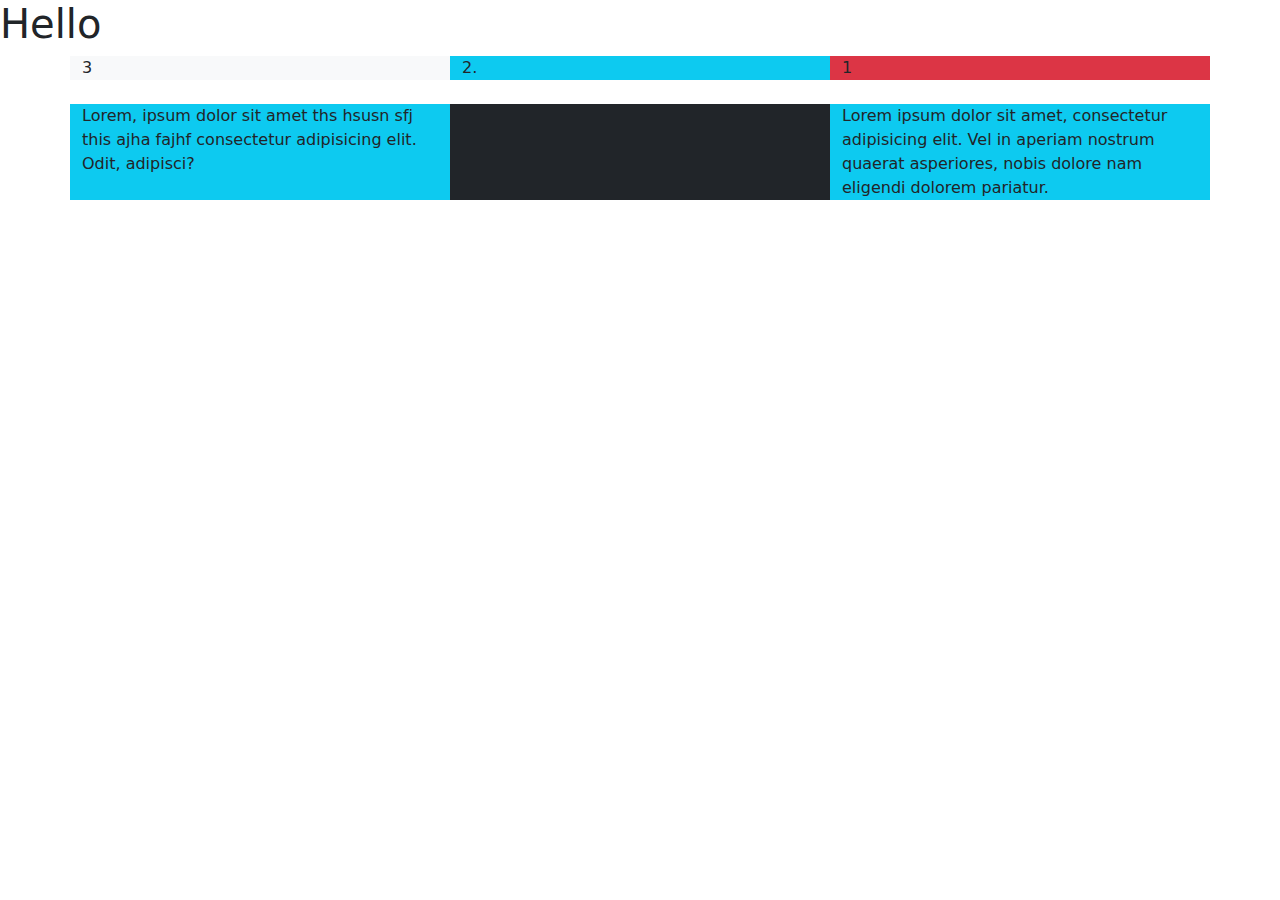
<file: index.html>
<!DOCTYPE html>
<html lang="en">
<head>
    <meta charset="UTF-8">
    <meta name="viewport" content="width=device-width, initial-scale=1.0">
    <link rel="stylesheet" href="css/bootstrap.min.css">
    <title>Document</title>
</head>
<body>
    <h1>Hello</h1>
    <div class="container ">
        <div class="row  ">
            <div class="col-md-4 bg-danger order-lg-3">
          1 </div>
            <div class="col-md-4 bg-info order-lg-2">
                2.</div>
            <div class="col-md-4 bg-light order-lg-1">
                3</div>
          
        </div><br>
        <div class="row ">
            <div class="col-sm-4 bg-info">
                Lorem, ipsum dolor sit amet ths hsusn sfj
                this ajha fajhf consectetur adipisicing elit. Odit, adipisci?</div>
            <div class="col-sm-4 bg-dark">
                Lorem ipsum dolor sit amet consectetur adipisicing elit.
                Ea neque veniam quod repellat doloribus.</div>
            <div class="col-sm-4 bg-info">
                Lorem ipsum dolor sit amet, consectetur adipisicing elit. Vel in aperiam nostrum quaerat asperiores,
                nobis dolore nam eligendi dolorem pariatur.</div>
        
        </div>
        
    </div>
</body>
</html>
</file>
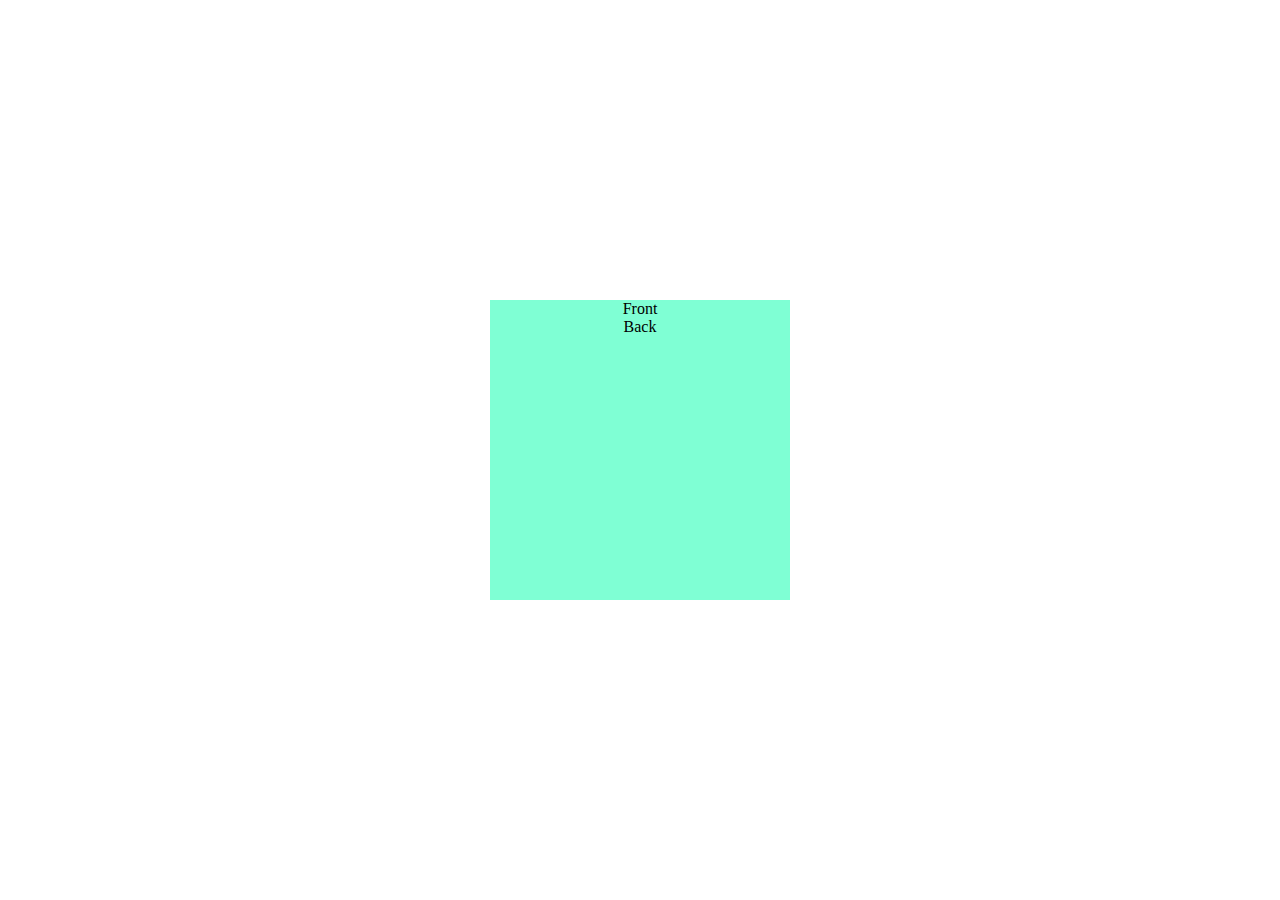
<file: ani1.html>
<!DOCTYPE html>
<html lang="en">
<head>
    <meta charset="UTF-8">
    <meta name="viewport" content="width=device-width, initial-scale=1.0">
    <link rel="stylesheet" href="ani1.css">
    <title>Document</title>
</head>
<body>
    <div class="main">
     <div class="content">
         <div class="front">Front</div>
         <div class="back">Back</div>
     </div>
    </div>
</body>
</html>
</file>
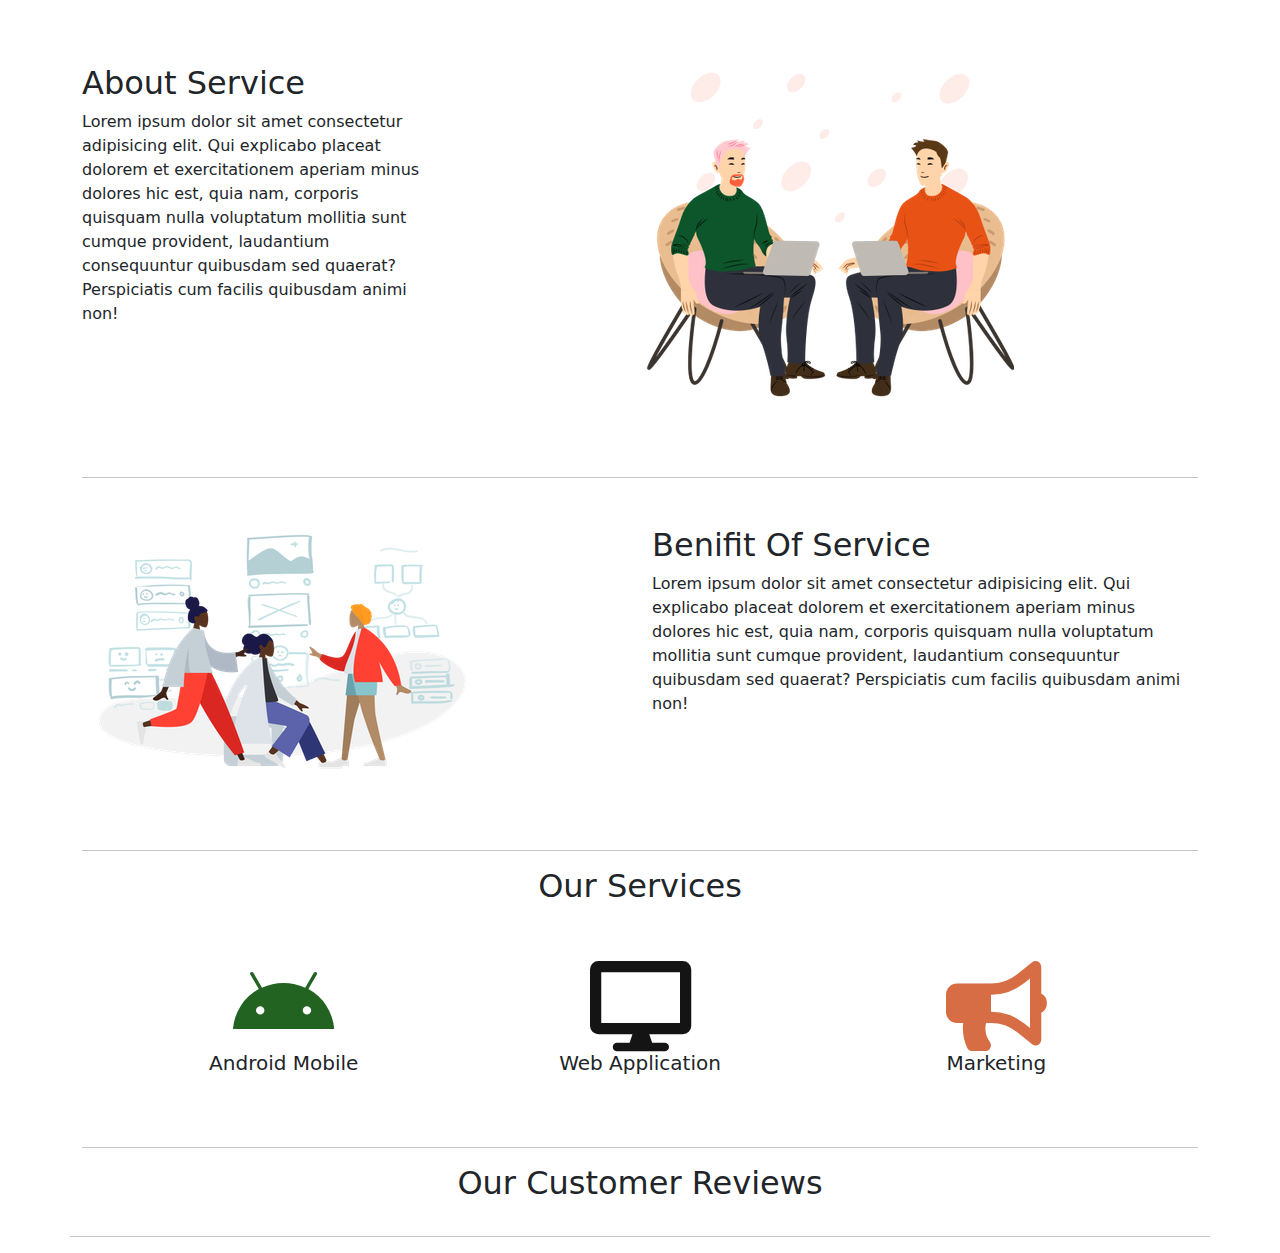
<file: blog.html>
<!DOCTYPE html>
<html lang="en">

<head>
    <meta charset="UTF-8">
    <meta name="viewport" content="width=device-width, initial-scale=1.0">
    <title>Document</title>
    <link rel="stylesheet" href="css/bootstrap.min.css">
    <link rel="stylesheet" href="font/css/all.css">
</head>
<style>
   .font i.a{
        font-size: 90px;
        
        color: rgb(34, 99, 34);
    }
    .font i.d{
        font-size: 90px;
       color: rgb(20, 20, 20);
    }
     .font i.m{
        font-size: 90px;
       color: rgb(214, 109, 68);
    }
</style>
<body>
  <div class="container">
      <div class="row mt-5">
          <div class=" col-lg-4 col-md-4 mt-3">
            <h2 class="text-left">About Service</h2>
            <p class="fw-arial">Lorem ipsum dolor sit amet consectetur adipisicing 
                elit. Qui explicabo placeat dolorem et exercitationem
                 aperiam minus dolores hic est, quia nam, corporis 
                 quisquam nulla voluptatum mollitia sunt cumque provident,
                  laudantium consequuntur quibusdam sed quaerat?
                 Perspiciatis cum facilis quibusdam animi non!</p>
            </div>
            <div class="col-lg-8 col-md-8 text-center mt-2 ">
                <img src="font/logo (2).png" class=" img-fluid" alt="">
            </div>

          </div><br><br><hr>
     
        <div class="row mt-3">
          
            <div class="col-lg-6 col-md-8  pt-4  order-lg-0 order-md-1 order-sm-1 order-1 ">
                <img src="h1 (2).png" class=" img-fluid" alt="">
            </div>
            <div class="mt-2 col-lg-6 col-md-4 pt-4 order-lg-0 order-md-1 order-sm-0 order-0">
                <h2 class="">Benifit Of Service</h2>
                <p class="fw-arial">Lorem ipsum dolor sit amet consectetur adipisicing
                    elit. Qui explicabo placeat dolorem et exercitationem
                    aperiam minus dolores hic est, quia nam, corporis
                    quisquam nulla voluptatum mollitia sunt cumque provident,
                    laudantium consequuntur quibusdam sed quaerat?
                    Perspiciatis cum facilis quibusdam animi non!</p>
            </div>
        
        </div><br><br>
        <hr>
        <div class="row">
            <div class="col-12">
                <h2 class="text-center">Our Services</h2><br><br>
            </div>
          <div class="col"></div>
        <div class="col-10 text-center">
            <div class="row text-center font justify-content-between">
                <div class="col-3  ">
            <i class="fab fa-android a"></i>
            <h5>Android Mobile</h5>
                </div>

                <div class="col-3">
                    <i class="fas fa-desktop d"></i>
                    <h5>Web Application</h5>
                </div>
                <div class="col-3">
                    <i class="fas fa-bullhorn m"></i>
                    <h5>Marketing</h5>
                </div>
            </div>
        </div>
        <div class="col"></div>
        </div>
        <br><br><hr>
        <div class="row ">
            <div class="col-12">
                <h2 class="text-center">Our Customer Reviews</h2>
            </div><br>
            <br><br> <hr>
        </div>
  </div>
    
    <script src="js/jquery-3.5.1.js"></script>
    <script src="js/bootstrap.min.js"></script>
    </body>
    
    </html>
</file>
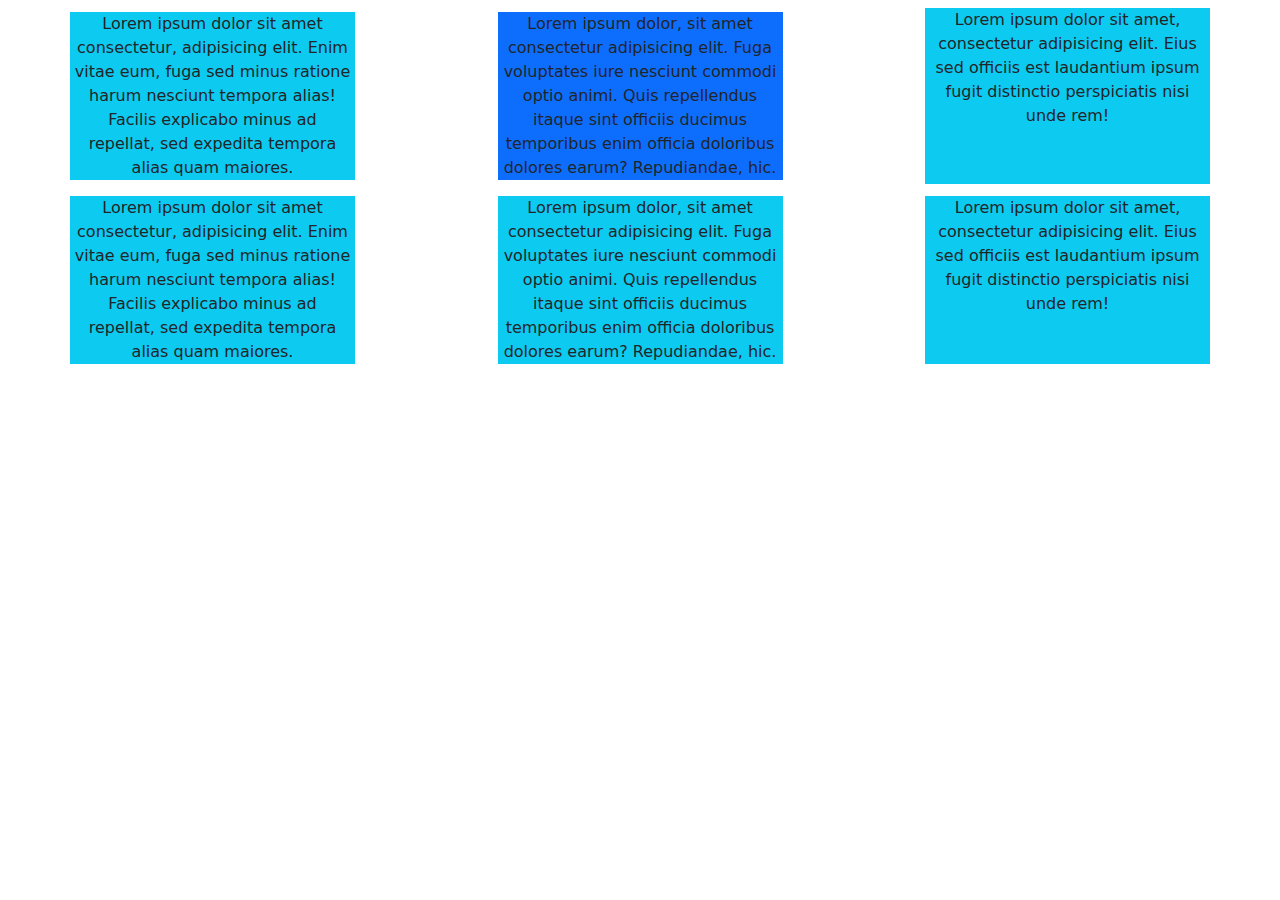
<file: boot.html>
<!DOCTYPE html>
<html lang="en">
<head>
    <meta charset="UTF-8">
    <meta name="viewport" content="width=device-width, initial-scale=1.0">
    <title>Document</title>
    <link rel="stylesheet" href="css/bootstrap.min.css">
  
</head>
<body>
    <div class="container">
        <div class="row text-center justify-content-between  my-2">
            <div class="col-xl-3  col-lg-3 px-1 col-md-3 my-1  bg-info ">Lorem ipsum dolor sit amet consectetur, adipisicing elit. Enim vitae eum, fuga sed minus ratione harum nesciunt tempora alias! Facilis explicabo minus ad repellat, sed expedita tempora alias quam maiores.</div>
            <div class="col-xl-3  col-lg-3 px-1 col-md-3 my-1 bg-primary">Lorem ipsum dolor, sit amet consectetur adipisicing elit. Fuga voluptates iure nesciunt commodi optio animi. Quis repellendus itaque sint officiis ducimus temporibus enim officia doloribus dolores earum? Repudiandae, hic.</div>
            <div class="col-xl-3  col-lg-3 px-1 col-md-3 bg-info">Lorem ipsum dolor sit amet, consectetur adipisicing elit. Eius sed officiis est laudantium ipsum fugit distinctio perspiciatis nisi unde rem!</div>
          </div>
        <div class="row text-center justify-content-between  my-2">
            <div class="col-xl-3  col-lg-3 px-1 col-md-3 my-1  bg-info">Lorem ipsum dolor sit amet consectetur, adipisicing
                elit. Enim vitae eum, fuga sed minus ratione harum nesciunt tempora alias! Facilis explicabo minus ad repellat,
                sed expedita tempora alias quam maiores.</div>
            <div class="col-xl-3  col-lg-3 px-1 col-md-3 my-1  bg-info">Lorem ipsum dolor, sit amet consectetur adipisicing
                elit. Fuga voluptates iure nesciunt commodi optio animi. Quis repellendus itaque sint officiis ducimus
                temporibus enim officia doloribus dolores earum? Repudiandae, hic.</div>
            <div class="col-xl-3  col-lg-3 px-1 col-md-3 my-1  bg-info">Lorem ipsum dolor sit amet, consectetur adipisicing elit. Eius
                sed officiis est laudantium ipsum fugit distinctio perspiciatis nisi unde rem!</div>
        </div>
          </div>

    <script src="js/jquery-3.5.1.js"></script>
    <script src="js/bootstrap.min.js"></script>
</body>
</html>
</file>
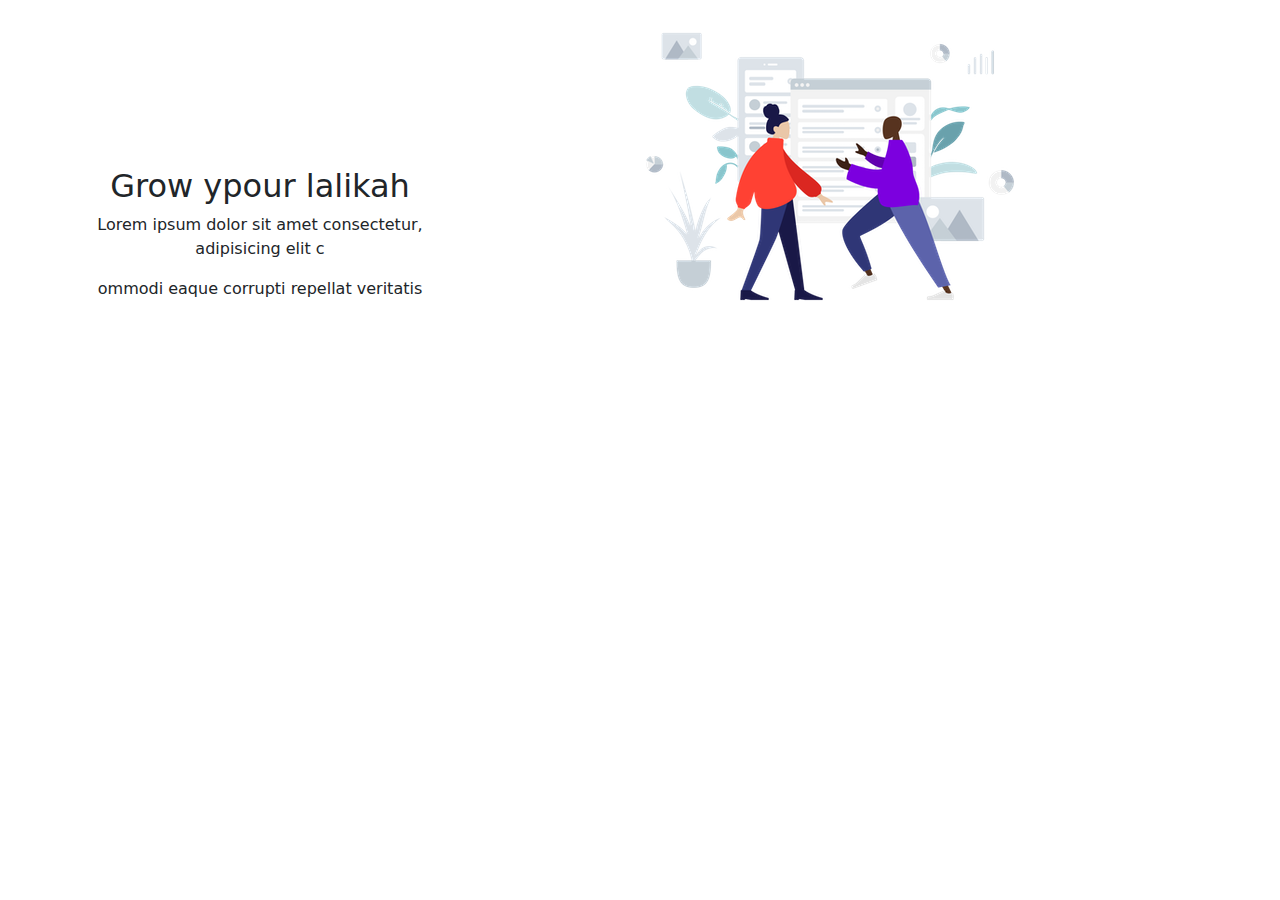
<file: boot1.html>
<!DOCTYPE html>
<html lang="en">

<head>
    <meta charset="UTF-8">
    <meta name="viewport" content="width=device-width, initial-scale=1.0">
    <title>Document</title>
    <link rel="stylesheet" href="css/bootstrap.min.css">

</head>
<body>
<div class="container">
    <div class="row ">
        <div class="col-md-4 text-center mt-auto order-xl-0 order-lg-0 order-md-0 order-sm-1 order-1 ">
            <h2>Grow ypour lalikah</h2>
            <p>Lorem ipsum dolor sit amet consectetur, adipisicing elit
                 c<p>ommodi eaque corrupti repellat veritatis 
                    </p>
                 </p>
        </div>
        <div class="col-md-8 text-center  mt-3 order-xl-1 order-lg-1 order-md-1 order-sm-0 order-0">
            <img src="h1 (1).png" class=""  alt="">
        </div>
       
    </div>
</div>


<script src="js/jquery-3.5.1.js"></script>
<script src="js/bootstrap.min.js"></script>
</body>
</html>
</file>
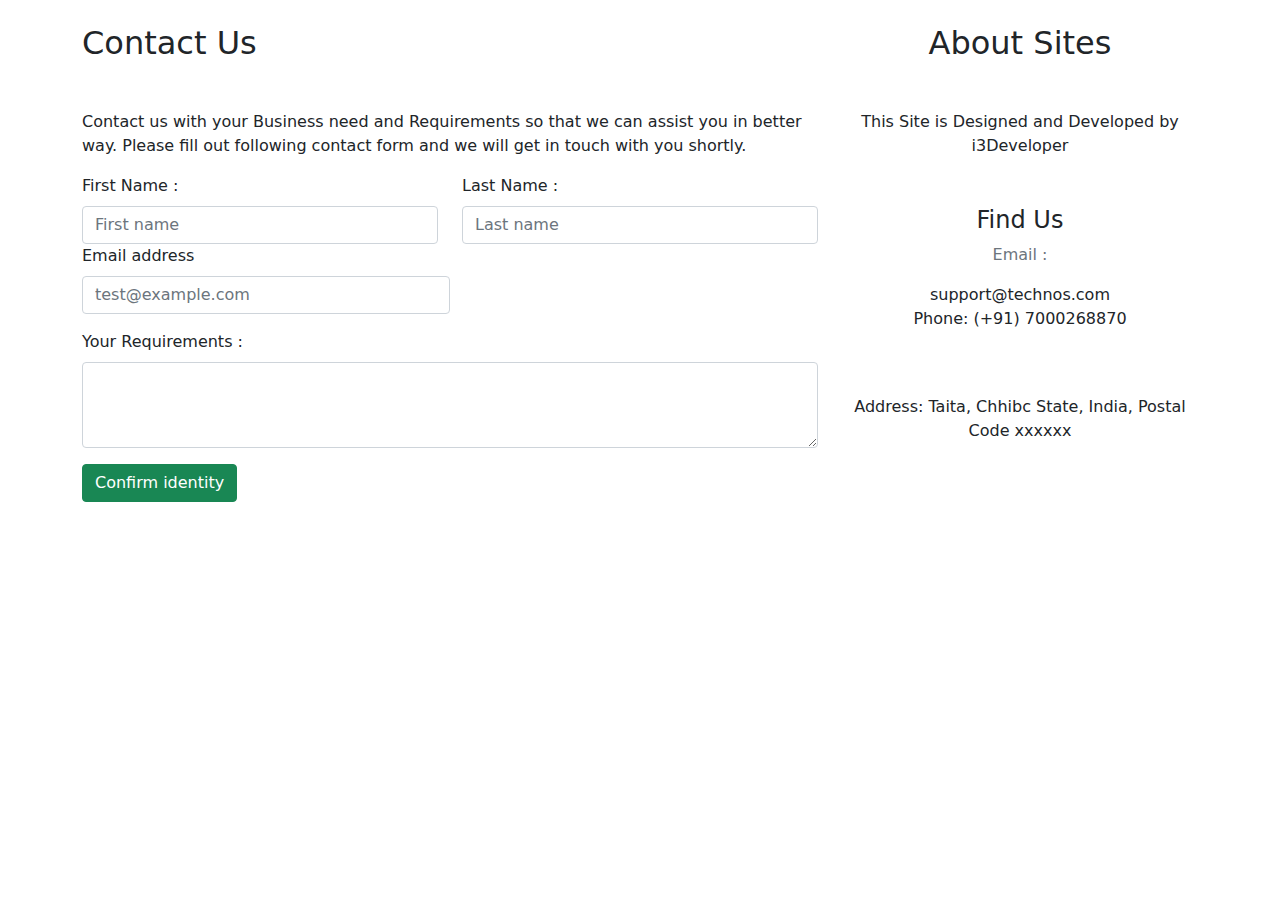
<file: contact.html>
<!DOCTYPE html>
<html lang="en">

<head>
    <meta charset="UTF-8">
    <meta name="viewport" content="width=device-width, initial-scale=1.0">
    <title>Document</title>
    <link rel="stylesheet" href="css/bootstrap.min.css">

</head>

<body>
<div class="container">
    <div class="row mt-4">
        <div class="col-8 ">
          <div class="col-md-12">
                <h2 class=" fw-light">Contact Us</h2>
                <p class=" mt-5">
                    Contact us with your Business need and Requirements
                    so that we can assist you in better way.
                    Please fill out following
                    contact form and we will get in touch with you shortly.
                </p>
          </div>
            <form>
           <div class="row">
               <div class="col-md-6">
                   <label  >First Name :</label>
<input type="text" class="form-control mt-2" placeholder="First name" aria-label="First name">
               </div>
            <div class="col-md-6">
                    <label>Last Name :</label>
                <input type="text" class="form-control mt-2" placeholder="Last name" aria-label="First name">
            </div>
           </div>
          
               <div class="col-md-6">
            <div class="mb-3">
                <label for="exampleFormControlInput1" class="form-label">Email address</label>
                <input type="email" class="form-control" id="exampleFormControlInput1" placeholder="test@example.com">
            </div>
               </div>
               <div class="col-6"></div>
           

                    <div class="col-md-12">
                        <div class="mb-3">
                            <label for="exampleFormControlTextarea1" class="form-label">Your Requirements :</label>
                            <textarea class="form-control" id="exampleFormControlTextarea1" rows="3"></textarea>
                        </div>
                    </div>
     
                <div class="col-auto">
                    <button type="submit" class="btn btn-success mb-3">Confirm identity</button>
                </div>     
            </form>
            </div>
        
        <div class="col-md-4">
       <h2 class=" text-sm-center  fw-normal">About Sites</h2>
       <p class=" text-center mt-5">This Site is Designed and Developed by i3Developer</p>
       <h4 class="mt-5 text-center">Find Us</h4>
       <div class=" text-center">
            <p class=" text-muted ">Email :</p>
            <span>support@technos.com</span>
            
            <p>Phone: (+91) 7000268870</p><br>
            <br>
            <p>Address: Taita, Chhibc State, India, Postal Code xxxxxx</p>
       </div>
        </div>
    </div>
</div>

    <script src="js/jquery-3.5.1.js"></script>
    <script src="js/bootstrap.min.js"></script>
    </body>
    
    </html>
</file>
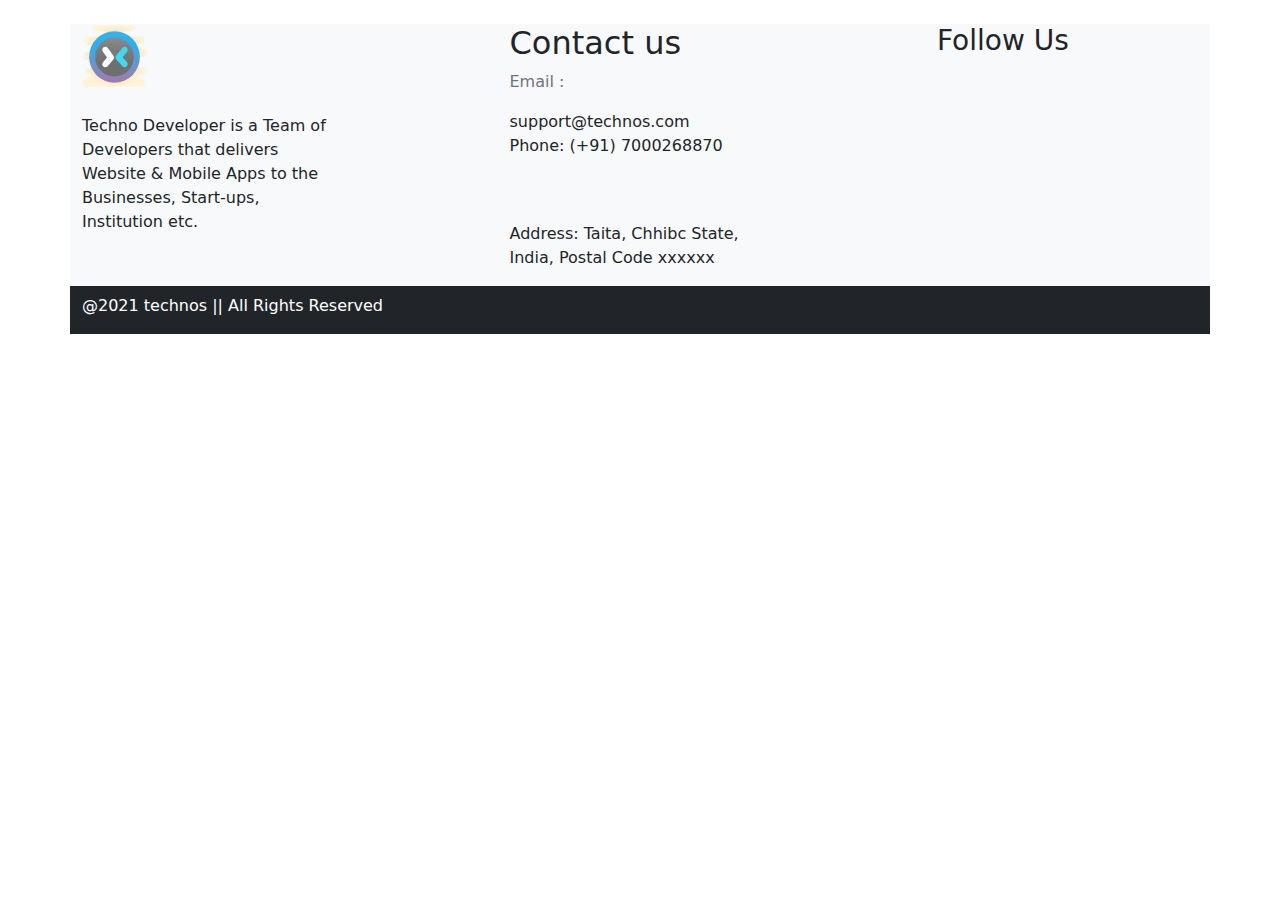
<file: footer.html>
<!DOCTYPE html>
<html lang="en">

<head>
    <meta charset="UTF-8">
    <meta name="viewport" content="width=device-width, initial-scale=1.0">
    <title>Document</title>
    <link rel="stylesheet" href="css/bootstrap.min.css">
</head>

<body>
<div class="container">
    <div class="row bg-light justify-content-between mt-4 ">
<div class="col-md-3">
    <img src="logo.svg" class="w-25 h-25 img-fluid rounded" alt="">
 <br>  <br> <p>Techno Developer is a Team of Developers that delivers Website & Mobile Apps to 
        the Businesses, Start-ups, Institution etc.</p>
</div>
<div class="col-md-3 ">
    <h2 class="">Contact us</h2>
    <p class=" text-muted ">Email :</p>
    <span>support@technos.com</span>
   
    <p>Phone: (+91) 7000268870</p><br>
    <br>
    <p>Address: Taita, Chhibc State, India, Postal Code xxxxxx</p>
</div>
<div class="col-md-3">
    <h3>Follow Us</h3>

</div>
<div class="col-md-12 bg-dark text-white">
    <p class="pt-2">@2021 technos || All Rights Reserved</p>
</div>
    </div>
    
</div>
    <script src="js/jquery-3.5.1.js"></script>
    <script src="js/bootstrap.min.js"></script>
    </body>
    
    </html>
</file>
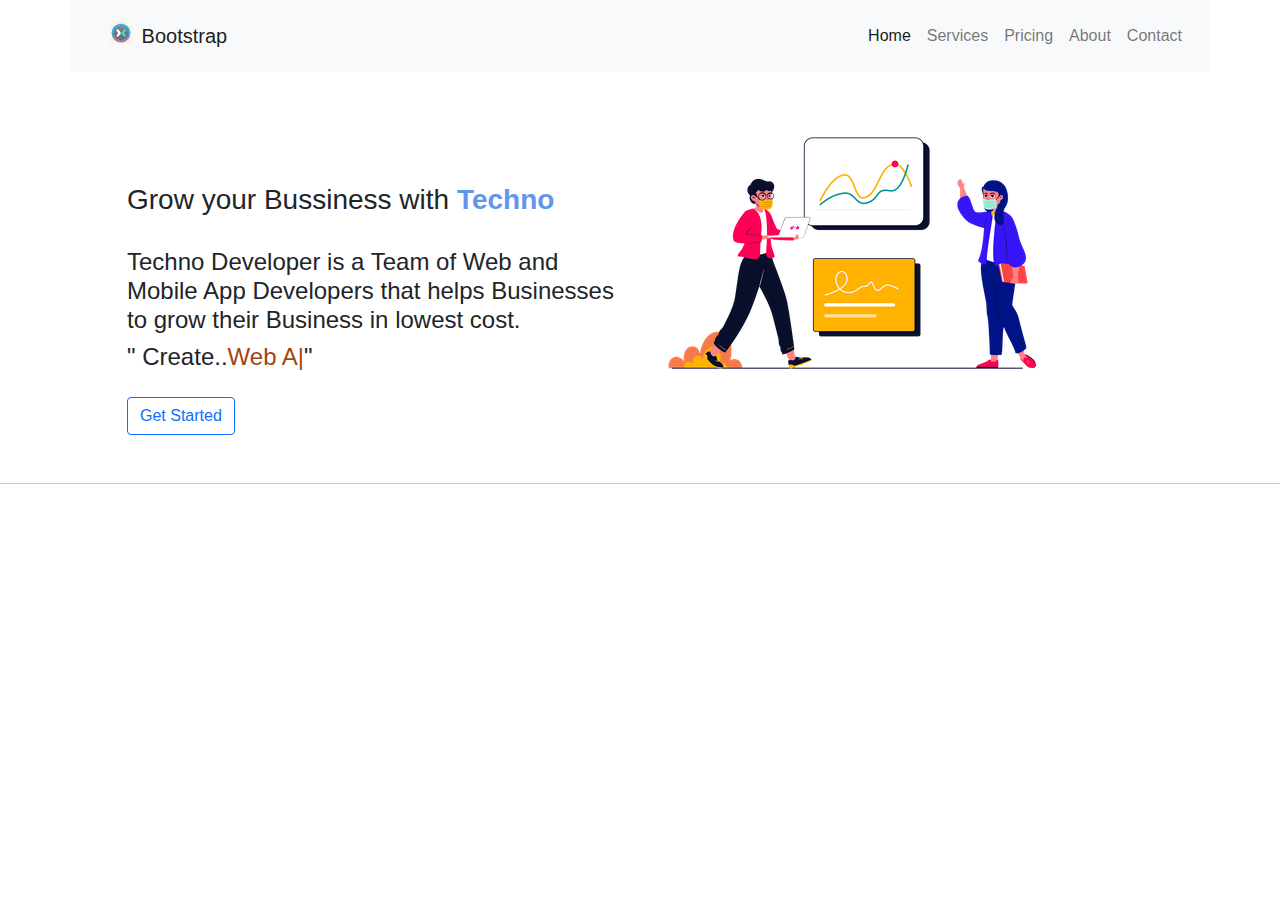
<file: home.html>
<!DOCTYPE html>
<html lang="en">
<head>
    <meta charset="UTF-8">
    <meta name="viewport" content="width=device-width, initial-scale=1.0">
    <link rel="stylesheet" href="css/bootstrap.min.css">
    <link rel="stylesheet" href="home.css">
    <title>Document</title>
    
</head>
<body>

    <div class="container">
        <div class=" row ">
            <nav class=" navbar navbar-expand-lg navbar-light bg-light text-capitalize">
            <!-- Image and text -->
            <nav class="navbar navbar-light bg-light">
                <div class="container-fluid">
                    <a class="navbar-brand" href="#">
                        <img src="logo.svg" alt="" width="30" height="24"
                            class="d-inline-block align-top">
                        Bootstrap
                    </a>
                </div>
            </nav>
                    <button class="navbar-toggler" type="button" data-bs-toggle="collapse" data-bs-target="#navbarNavDropdown"
                        aria-controls="navbarNavDropdown" aria-expanded="false" aria-label="Toggle navigation">
                        <span class="navbar-toggler-icon"></span>
                    </button>
                    <div class="bor collapse justify-content-end navbar-collapse hover" id="navbarNavDropdown">
                        <ul class="navbar-nav m-2">
                            <li class="nav-item">
                                <a class="nav-link active" aria-current="page" href="#">Home</a>
                            </li>
                            <li class="nav-item">
                                <a class="nav-link" href="service.html">Services</a>
                            </li>
                            <li class="nav-item">
                                <a class="nav-link" href="#">Pricing</a>
                            </li>
                            <li class="nav-item">
                                <a class="nav-link" href="#">About</a>
                            </li>
                            <li class="nav-item">
                                <a class="nav-link" href="#">Contact</a>
                            </li>
                        </ul>
                     
                    </div>
                    </nav>
        </div>
        <div class="row grow ">
            <div class="col-md-6 order-lg-0 order-md-0 order-sm-1 order-1  hello">
               <h3 class=""><h3>Grow your Bussiness with
                <b>Techno</b>
            </h3><br>
            <h4>Techno Developer is a Team of Web and Mobile App Developers that helps Businesses to grow their Business in lowest cost.
            <h4 class="font-arial">" Create..<span id="example2" class=""></span>"</p>
            </p>
            <button class="btn btn-outline-primary">Get Started</button>
                 
            </div>
            <div class="col-md-6 mt-5 order-lg-1 order-md-1 order-sm-0 order-0 ">
                <img src="font/logo (22).png" class="mt-auto img-fluid">
            </div>
        </div>
        
        </div>
        
        <br>
        <hr>
    </div>
    <script src="js/jquery-3.5.1.js"></script>
    <script src="js/bootstrap.min.js"></script>
<script src="js/typed.js"></script>
<script src="type.js"></script>
</body>
</html>
</file>
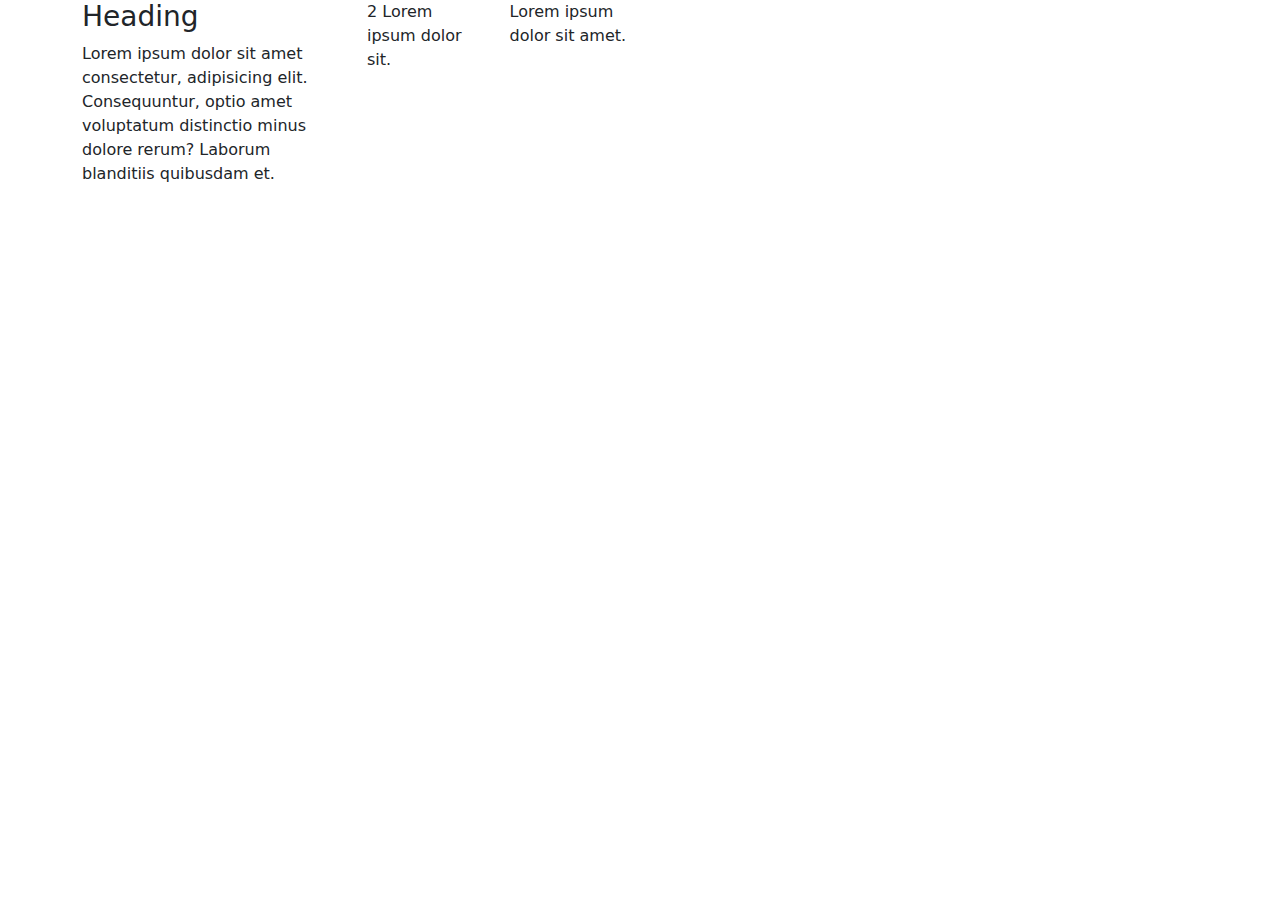
<file: index2.html>
<!DOCTYPE html>
<html lang="en">

<head>
    <meta charset="UTF-8">
    <meta name="viewport" content="width=device-width, initial-scale=1.0">
    <link rel="stylesheet" href="css/bootstrap.min.css">
    <title>Document</title>
</head>

<body>
    <div class="container">
        <div class="row">
            <div class="col-6">           
                <div class="row">  
                    <div class="col-md-6">
                        <h3>Heading</h3><p>Lorem ipsum dolor sit amet consectetur,
                        adipisicing elit. Consequuntur, optio amet voluptatum distinctio minus dolore rerum?
                        Laborum blanditiis quibusdam et.</p></div>
                    <div class="col-md-6">
                        <div class="row">
                            <div class="col-6">2 Lorem ipsum dolor sit.</div>
                            <div class="col-6">Lorem ipsum dolor sit amet.</div>
                        </div>
                        </div>
                </div>
            </div>
        </div>
    </div>
</body>

</html>
</file>
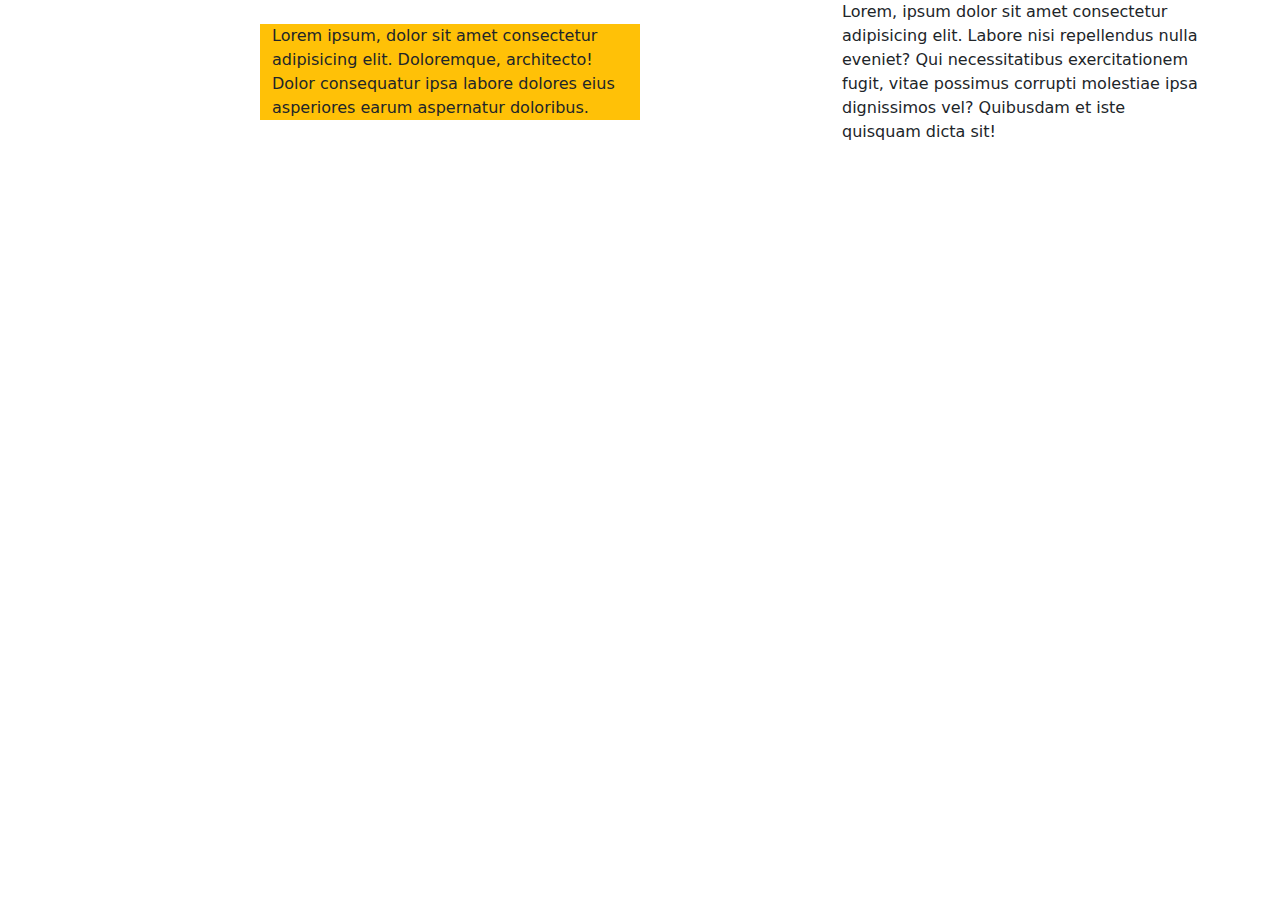
<file: index3.html>
<!DOCTYPE html>
<html lang="en">
<head>
    <meta charset="UTF-8">
    <meta name="viewport" content="width=device-width, initial-scale=1.0">
    <link rel="stylesheet" href="css/bootstrap.min.css">
    <title>Document</title>
</head>
<body>
   <div class="container">
       <div class="row">
           <div class="col-md-4 bg-warning m-lg-auto ">Lorem ipsum, dolor sit amet 
               consectetur adipisicing elit. Doloremque, architecto! Dolor consequatur ipsa labore dolores 
               eius asperiores earum aspernatur doloribus.</div>
  <div class="col-md-4 green">Lorem, ipsum dolor sit amet consectetur adipisicing elit. Labore nisi repellendus nulla eveniet? Qui necessitatibus exercitationem fugit, vitae possimus corrupti molestiae ipsa dignissimos vel? Quibusdam et iste quisquam dicta sit!</div>
       </div>
   </div> 
</body>
</html>
</file>
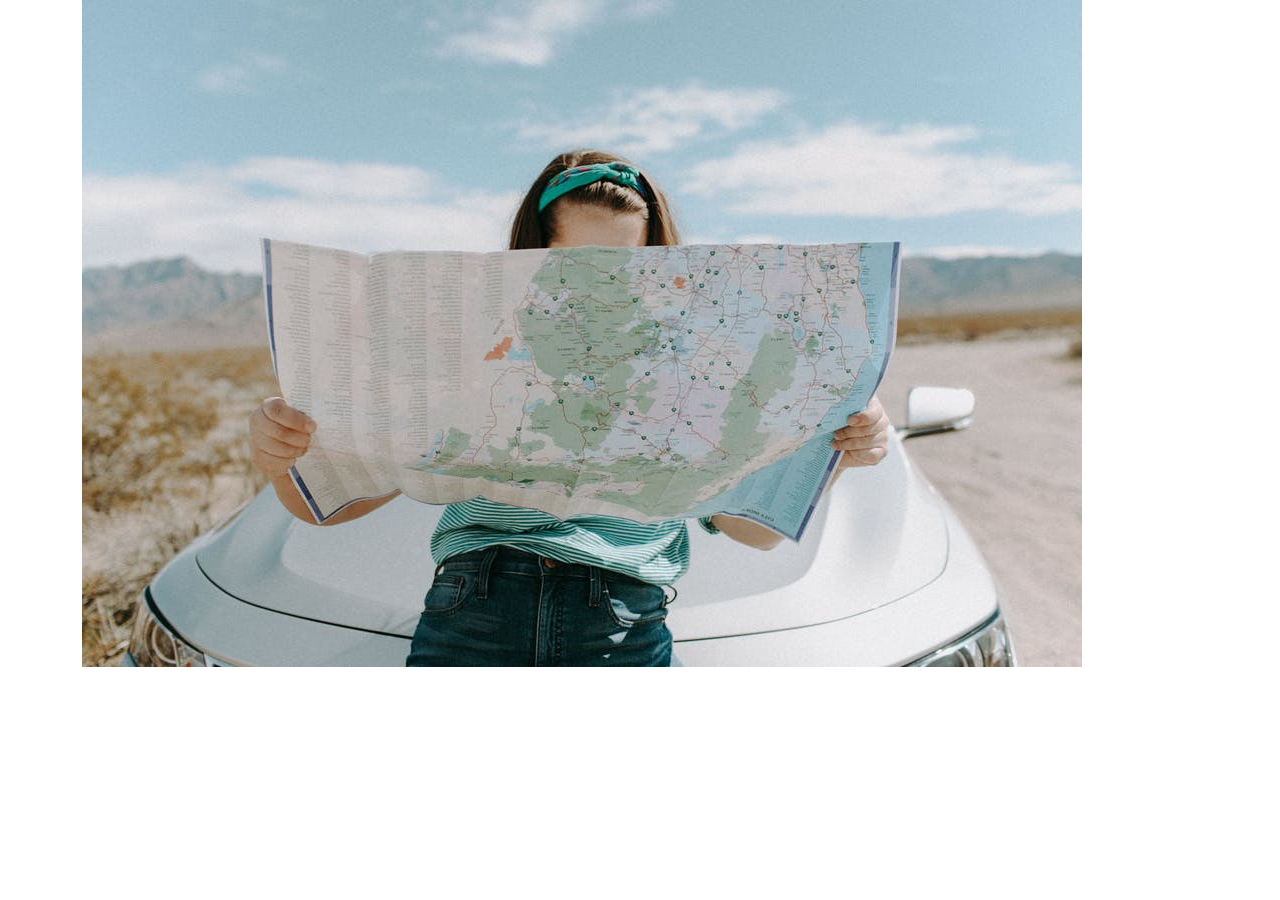
<file: media.html>
<!DOCTYPE html>
<html lang="en">

<head>
    <meta charset="UTF-8">
    <meta name="viewport" content="width=device-width, initial-scale=1.0">
    <title>Document</title>
    <link rel="stylesheet" href="css/bootstrap.min.css">

</head>

<body>
    <div class="container">

                <img src="1008.jpeg" class="img-fluid">
               
        </div>


    <script src="js/jquery-3.5.1.js"></script>
    <script src="js/bootstrap.min.js"></script>
</body>

</html>
</file>
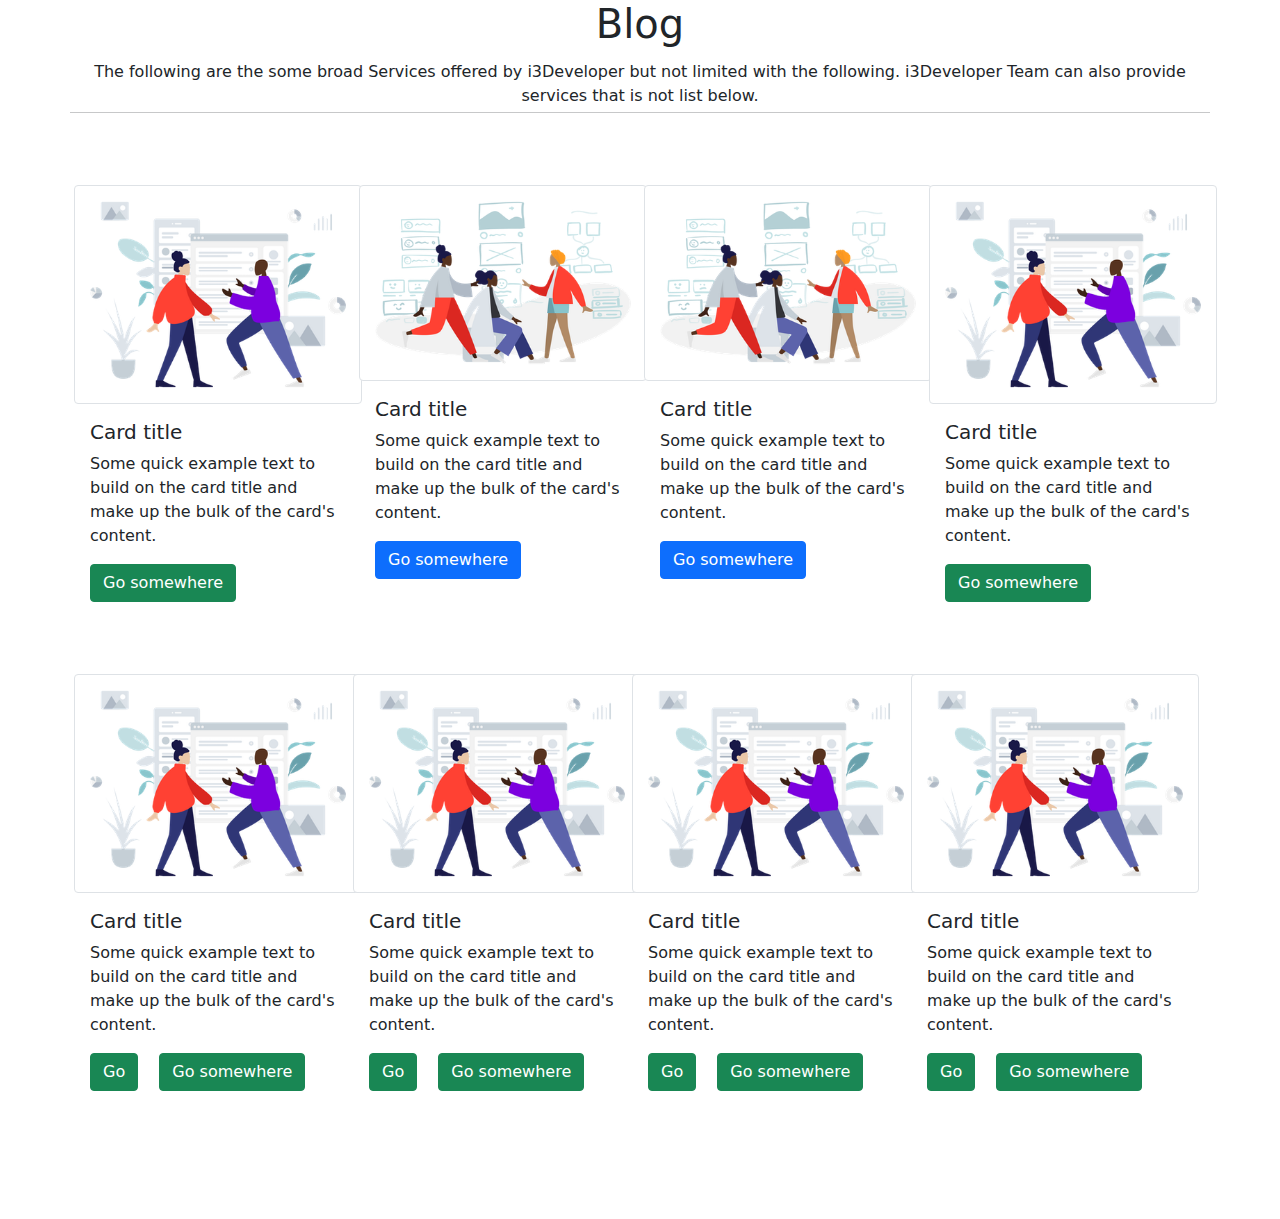
<file: service.html>
<!DOCTYPE html>
<html lang="en">
<head>
    <meta charset="UTF-8">
    <meta name="viewport" content="width=device-width, initial-scale=1.0">
    <title>Document</title>
    <link rel="stylesheet" href="css/bootstrap.min.css">
</head>
<body>
   <div class="container">
       <div class="row">
        <h1 class="text-center">Blog</h1><br>
        <p class="text-center mt-1 mb-1">The following are the some broad Services offered by i3Developer but not limited with
            the following. i3Developer Team
            can also provide services that is not list below.</p>
        <hr>
       </div>
       <div class="row py-5 my-2">
           <div class="col-xl-3  col-lg-6 px-1 col-md-6">
               <div class="card-decks" style="width: 18rem;">
            <img src="h1 (1).png" class="card-img-top img-fluid rounded img-thumbnail" alt="...">
            <div class="card-body">
                <h5 class="card-title">Card title</h5>
                <p class="card-text">Some quick example text to build on the card title and make up the bulk of the card's
                    content.</p>
           
                <a href="#" class="btn btn-success  card-link">Go somewhere</a>
            </div>
        </div>
    </div>
           <div class="col-xl-3  col-lg-6 px-1 col-md-6">
               <div class="card-decks" style="width: 18rem;">
            <img src="h1 (2).png" class="card-img-top img-fluid rounded img-thumbnail " alt="...">
            <div class="card-body">
                <h5 class="card-title">Card title</h5>
                <p class="card-text">Some quick example text to build on the card title and make up the bulk of the card's
                    content.</p>
                <a href="#" class="btn btn-primary">Go somewhere</a>
            </div>
        </div></div>
           <div class="col-xl-3  col-lg-6 px-1 col-md-6">
               <div class="card-decks" style="width: 18rem;">
            <img src="h1 (2).png" class="card-img-top img-flui3 rounded img-thumbnail" alt="...">
            <div class="card-body">
                <h5 class="card-title">Card title</h5>
                <p class="card-text">Some quick example text to build on the card title and make up the bulk of the card's
                    content.</p>
                <a href="#" class="btn btn-primary">Go somewhere</a>
            </div>
        </div></div>
            <div class="col-xl-3  col-lg-6 px-1 col-md-6">
                <div class="card-decks" style="width: 18rem;">
                    <img src="h1 (1).png" class="card-img-top img-fluid rounded img-thumbnail" alt="...">
                    <div class="card-body">
                        <h5 class="card-title">Card title</h5>
                        <p class="card-text">Some quick example text to build on the card title and make up the bulk of the card's
                            content.</p>
 
                        <a href="#" class="btn btn-success  card-link">Go somewhere</a>
                    </div>
                </div>
            </div>
            <div class="row py-5 my-2">
            <div class="col-xl-3  col-lg-6 px-1 col-md-6">

                <div class="card-decks" style="width: 18rem;">
                    <img src="h1 (1).png" class="card-img-top img-fluid rounded img-thumbnail" alt="...">
                    <div class="card-body">
                        <h5 class="card-title">Card title</h5>
                        <p class="card-text">Some quick example text to build on the card title and make up the bulk of the card's
                            content.</p>
                        <a href="#" class="btn btn-success card-link">Go </a>
                        <a href="#" class="btn btn-success  card-link">Go somewhere</a>
                    </div>
                </div>
            </div>
            <div class="col-xl-3  col-lg-6 px-1 col-md-6">
                <div class="card-decks" style="width: 18rem;">
                    <img src="h1 (1).png" class="card-img-top img-fluid rounded img-thumbnail" alt="...">
                    <div class="card-body">
                        <h5 class="card-title">Card title</h5>
                        <p class="card-text">Some quick example text to build on the card title and make up the bulk of the card's
                            content.</p>
                        <a href="#" class="btn btn-success card-link">Go </a>
                        <a href="#" class="btn btn-success  card-link">Go somewhere</a>
                    </div>
                </div>
            </div>
            <div class="col-xl-3  col-lg-6 px-1 col-md-6">
                <div class="card-decks" style="width: 18rem;">
                    <img src="h1 (1).png" class="card-img-top img-fluid rounded img-thumbnail" alt="...">
                    <div class="card-body">
                        <h5 class="card-title">Card title</h5>
                        <p class="card-text">Some quick example text to build on the card title and make up the bulk of the card's
                            content.</p>
                        <a href="#" class="btn btn-success card-link">Go </a>
                        <a href="#" class="btn btn-success  card-link">Go somewhere</a>
                    </div>
                </div>
            </div>
            <div class="col-xl-3  col-lg-6 px-1 col-md-6">
                <div class="card-decks" style="width: 18rem;">
                    <img src="h1 (1).png" class="card-img-top img-fluid rounded img-thumbnail" alt="...">
                    <div class="card-body">
                        <h5 class="card-title">Card title</h5>
                        <p class="card-text">Some quick example text to build on the card title and make up the bulk of the card's
                            content.</p>
                        <a href="#" class="btn btn-success card-link">Go </a>
                        <a href="#" class="btn btn-success  card-link">Go somewhere</a>
                    </div>
                </div>
            </div>
        </div></div>
        </div>
       </div>
   </div>
    <script src="js/jquery-3.5.1.js"></script>
    <script src="js/bootstrap.min.js"></script>
</body>
</html>
</file>
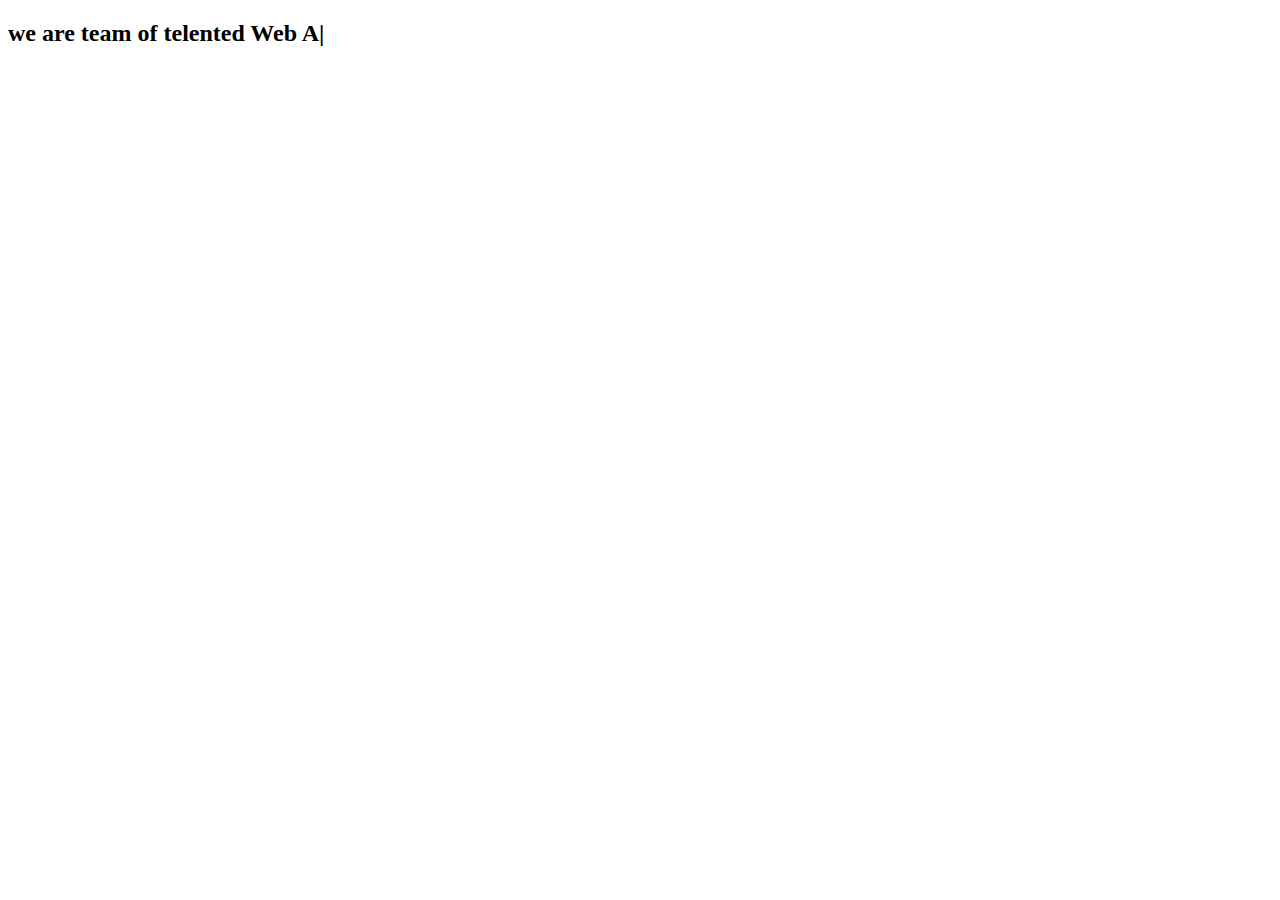
<file: type.html>
<!DOCTYPE html>
<html lang="en">

<head>
    <meta charset="UTF-8">
    <meta name="viewport" content="width=device-width, initial-scale=1.0">
    <title>Document</title>
</head>

<body>
   
    <h2>we are team of telented <span id="example2"></span></h2>
    <script src="js/typed.js"></script>
    <script src="type.js"></script>
</body>

</html>
<!--let example1 =new Typed("#example1",{
    stringsElement:"#mydiv",
    typeSpeed:100,
  
    backSpeed:100,
      loop :true,
});-->
</file>
<file: ani1.css>
.main{
    width: 300px;
    height: 300px;
    left: 50%;
    background-color: aquamarine;
    top: 50%;
    margin: -150px;
    perspective: 500px;
    position: absolute;
    text-align: center;
}
.content{
    width: 100%;
    height: 100%;
    position: absolute;
}
.front .back{
 width: 100%;
    height: 100%;
    position: absolute;
    color: tomato;
    background: #fff;
}
</file>
<file: home.css>
body{
            margin: 0;
            padding: 0;
            font-family: Arial, Helvetica, sans-serif;
        }
      .hello{
         padding-left: 5%;
         margin-top: 9%;
      }
      .hello button{
        margin-top: 10px;
        justify-content: center;
      }
        b{
            color: cornflowerblue;
        }
    
  .bor li:active{
   border-bottom: 1px solid red;
  
  }
  .bor li:hover{
   border-bottom: 1px solid red;
  
  }
  .grow span{
    color: rgb(163, 69, 15);
  }
</file>
